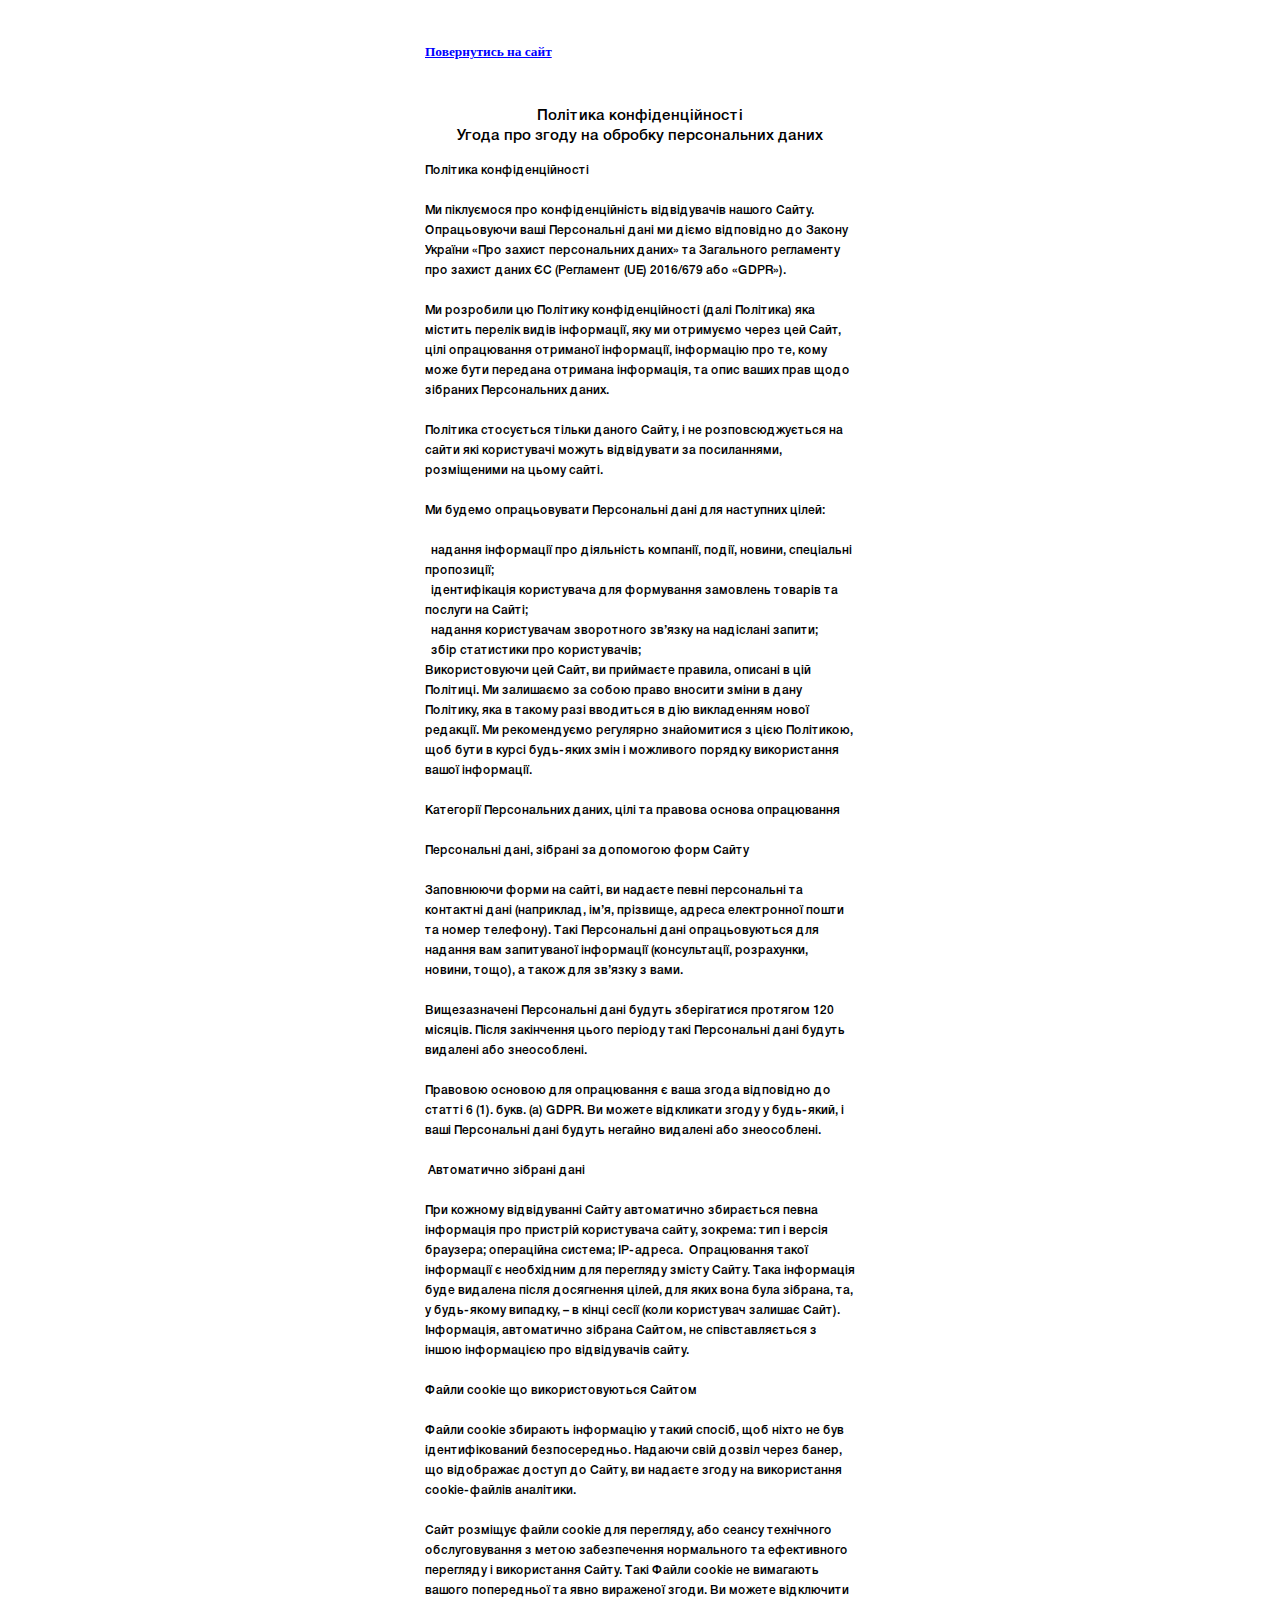
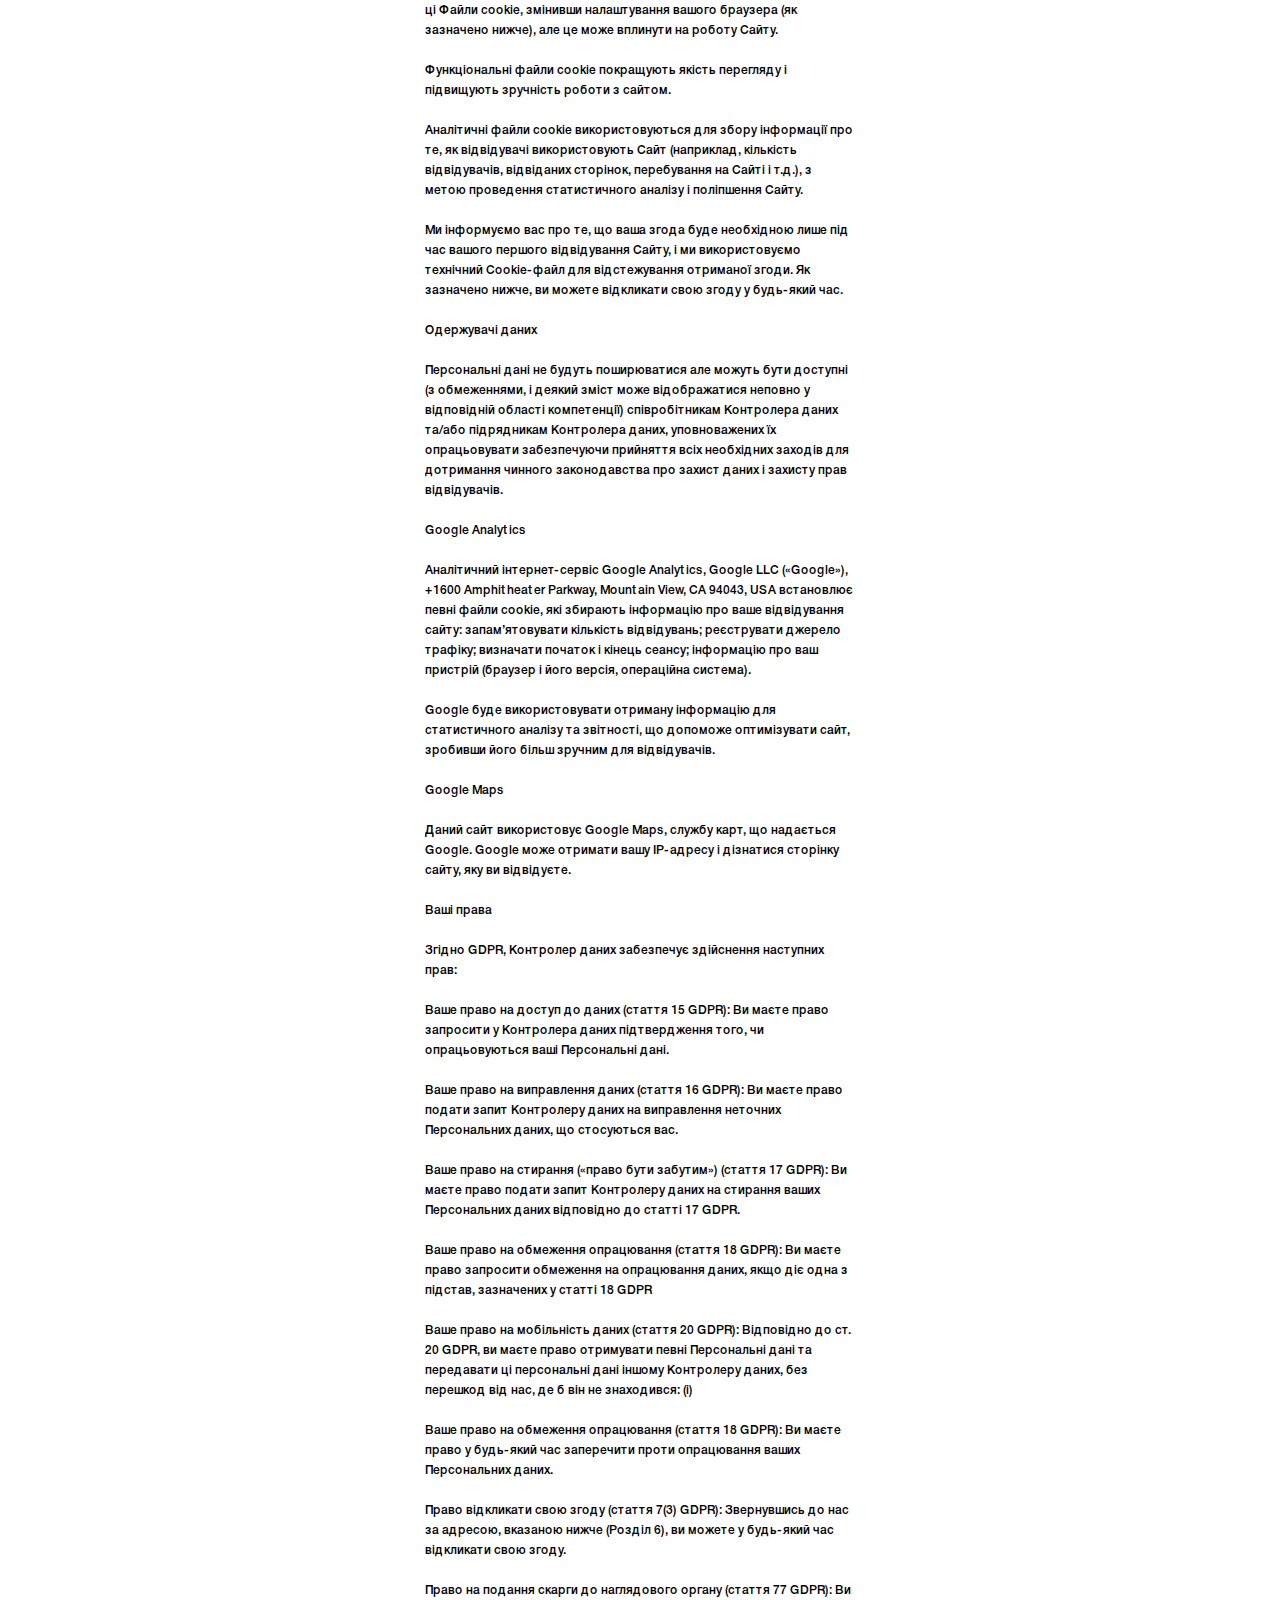
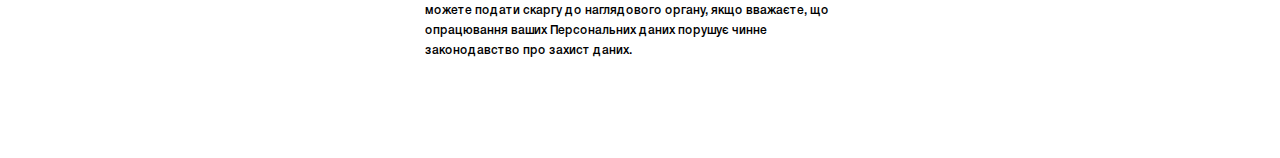
<file: PrivacyPolicy/index.html>
<!DOCTYPE html>
<html lang="en">
<head>
    <meta charset="UTF-8">
    <meta name="viewport" content="width=device-width, initial-scale=1.0">
    <title>Політика конфіденційності</title>
    <link rel="stylesheet" href="css/style.css">
    <link rel="stylesheet" href="css/fonts.css">
</head>
<body>
    <section class="selection">
    <div class="div">
     <p> <a href="../index.html">Повернутись на сайт</a>
     </p>
    </div>
    <p class="top">
        Політика конфіденційності<br>Угода про згоду на обробку персональних даних
    </p>
    <pre class="main">
Політика конфіденційності

Ми піклуємося про конфіденційність відвідувачів нашого Сайту. Опрацьовуючи ваші Персональні дані ми діємо відповідно до Закону України «Про захист персональних даних» та Загального регламенту про захист даних ЄС (Регламент (UE) 2016/679 або «GDPR»). 

Ми розробили цю Політику конфіденційності (далі Політика) яка містить перелік видів інформації, яку ми отримуємо через цей Сайт, цілі опрацювання отриманої інформації, інформацію про те, кому може бути передана отримана інформація, та опис ваших прав щодо зібраних Персональних даних.

Політика стосується тільки даного Сайту, і не розповсюджується на сайти які користувачі можуть відвідувати за посиланнями, розміщеними на цьому сайті.

Ми будемо опрацьовувати Персональні дані для наступних цілей:

  надання інформації про діяльність компанії, події, новини, спеціальні пропозиції;
  ідентифікація користувача для формування замовлень товарів та послуги на Сайті;
  надання користувачам зворотного зв’язку на надіслані запити;
  збір статистики про користувачів;
Використовуючи цей Сайт, ви приймаєте правила, описані в цій Політиці. Ми залишаємо за собою право вносити зміни в дану Політику, яка в такому разі вводиться в дію викладенням нової редакції. Ми рекомендуємо регулярно знайомитися з цією Політикою, щоб бути в курсі будь-яких змін і можливого порядку використання вашої інформації.

Категорії Персональних даних, цілі та правова основа опрацювання

Персональні дані, зібрані за допомогою форм Сайту 

Заповнюючи форми на сайті, ви надаєте певні персональні та контактні дані (наприклад, ім’я, прізвище, адреса електронної пошти та номер телефону). Такі Персональні дані опрацьовуються для надання вам запитуваної інформації (консультації, розрахунки, новини, тощо), а також для зв’язку з вами. 

Вищезазначені Персональні дані будуть зберігатися протягом 120 місяців. Після закінчення цього періоду такі Персональні дані будуть видалені або знеособлені. 

Правовою основою для опрацювання є ваша згода відповідно до статті 6 (1). букв. (a) GDPR. Ви можете відкликати згоду у будь-який, і ваші Персональні дані будуть негайно видалені або знеособлені. 

 Автоматично зібрані дані 

При кожному відвідуванні Сайту автоматично збирається певна інформація про пристрій користувача сайту, зокрема: тип і версія браузера; операційна система; IP-адреса.  Опрацювання такої інформації є необхідним для перегляду змісту Сайту. Така інформація буде видалена після досягнення цілей, для яких вона була зібрана, та, у будь-якому випадку, – в кінці сесії (коли користувач залишає Сайт).  Інформація, автоматично зібрана Сайтом, не співставляється з іншою інформацією про відвідувачів сайту.  

Файли cookie що використовуються Сайтом

Файли cookie збирають інформацію у такий спосіб, щоб ніхто не був ідентифікований безпосередньо. Надаючи свій дозвіл через банер, що відображає доступ до Сайту, ви надаєте згоду на використання cookie-файлів аналітики.

Сайт розміщує файли cookie для перегляду, або сеансу технічного обслуговування з метою забезпечення нормального та ефективного перегляду і використання Сайту. Такі Файли cookie не вимагають вашого попередньої та явно вираженої згоди. Ви можете відключити ці Файли cookie, змінивши налаштування вашого браузера (як зазначено нижче), але це може вплинути на роботу Сайту. 

Функціональні файли cookie покращують якість перегляду і підвищують зручність роботи з сайтом.

Аналітичні файли cookie використовуються для збору інформації про те, як відвідувачі використовують Сайт (наприклад, кількість відвідувачів, відвіданих сторінок, перебування на Сайті і т.д.), з метою проведення статистичного аналізу і поліпшення Сайту.

Ми інформуємо вас про те, що ваша згода буде необхідною лише під час вашого першого відвідування Сайту, і ми використовуємо технічний Cookie-файл для відстежування отриманої згоди. Як зазначено нижче, ви можете відкликати свою згоду у будь-який час. 

Одержувачі даних

Персональні дані не будуть поширюватися але можуть бути доступні (з обмеженнями, і деякий зміст може відображатися неповно у відповідній області компетенції) співробітникам Контролера даних та/або підрядникам Контролера даних, уповноважених їх опрацьовувати забезпечуючи прийняття всіх необхідних заходів для дотримання чинного законодавства про захист даних і захисту прав відвідувачів.

Google Analytics 

Аналітичний інтернет-сервіс Google Analytics, Google LLC («Google»), +1600 Amphitheater Parkway, Mountain View, CA 94043, USA встановлює певні файли cookie, які збирають інформацію про ваше відвідування сайту: запам’ятовувати кількість відвідувань; реєструвати джерело трафіку; визначати початок і кінець сеансу; інформацію про ваш пристрій (браузер і його версія, операційна система).

Google буде використовувати отриману інформацію для статистичного аналізу та звітності, що допоможе оптимізувати сайт, зробивши його більш зручним для відвідувачів. 

Google Maps 

Даний сайт використовує Google Maps, службу карт, що надається Google. Google може отримати вашу IP-адресу і дізнатися сторінку сайту, яку ви відвідуєте. 

Ваші права 

Згідно GDPR, Контролер даних забезпечує здійснення наступних прав: 

Ваше право на доступ до даних (стаття 15 GDPR): Ви маєте право запросити у Контролера даних підтвердження того, чи опрацьовуються ваші Персональні дані.

Ваше право на виправлення даних (стаття 16 GDPR): Ви маєте право подати запит Контролеру даних на виправлення неточних Персональних даних, що стосуються вас. 

Ваше право на стирання («право бути забутим») (стаття 17 GDPR): Ви маєте право подати запит Контролеру даних на стирання ваших Персональних даних відповідно до статті 17 GDPR. 

Ваше право на обмеження опрацювання (стаття 18 GDPR): Ви маєте право запросити обмеження на опрацювання даних, якщо діє одна з підстав, зазначених у статті 18 GDPR 

Ваше право на мобільність даних (стаття 20 GDPR): Відповідно до ст. 20 GDPR, ви маєте право отримувати певні Персональні дані та передавати ці персональні дані іншому Контролеру даних, без перешкод від нас, де б він не знаходився: (i) 

Ваше право на обмеження опрацювання (стаття 18 GDPR): Ви маєте право у будь-який час заперечити проти опрацювання ваших Персональних даних.

Право відкликати свою згоду (стаття 7(3) GDPR): Звернувшись до нас за адресою, вказаною нижче (Розділ 6), ви можете у будь-який час відкликати свою згоду. 

Право на подання скарги до наглядового органу (стаття 77 GDPR): Ви можете подати скаргу до наглядового органу, якщо вважаєте, що опрацювання ваших Персональних даних порушує чинне законодавство про захист даних.
    </pre>
</section>
</body>
</html>
</file>
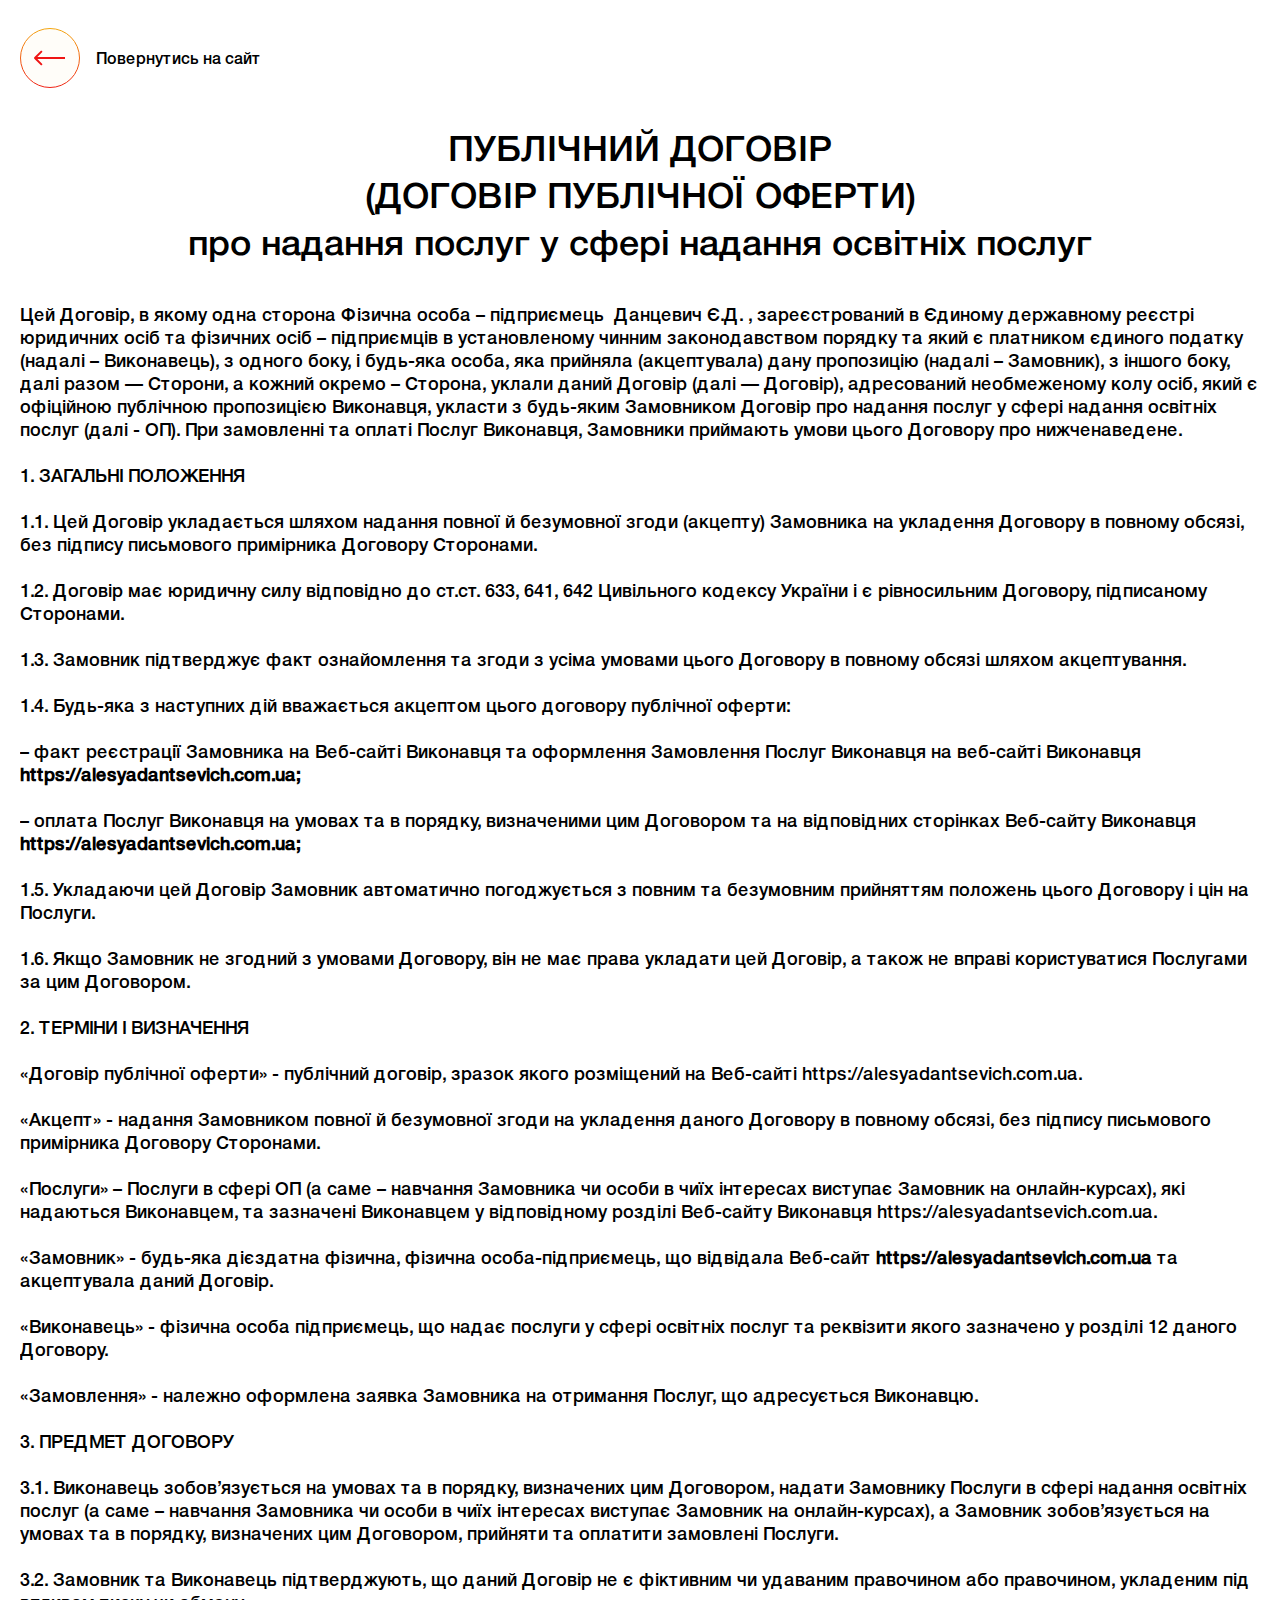
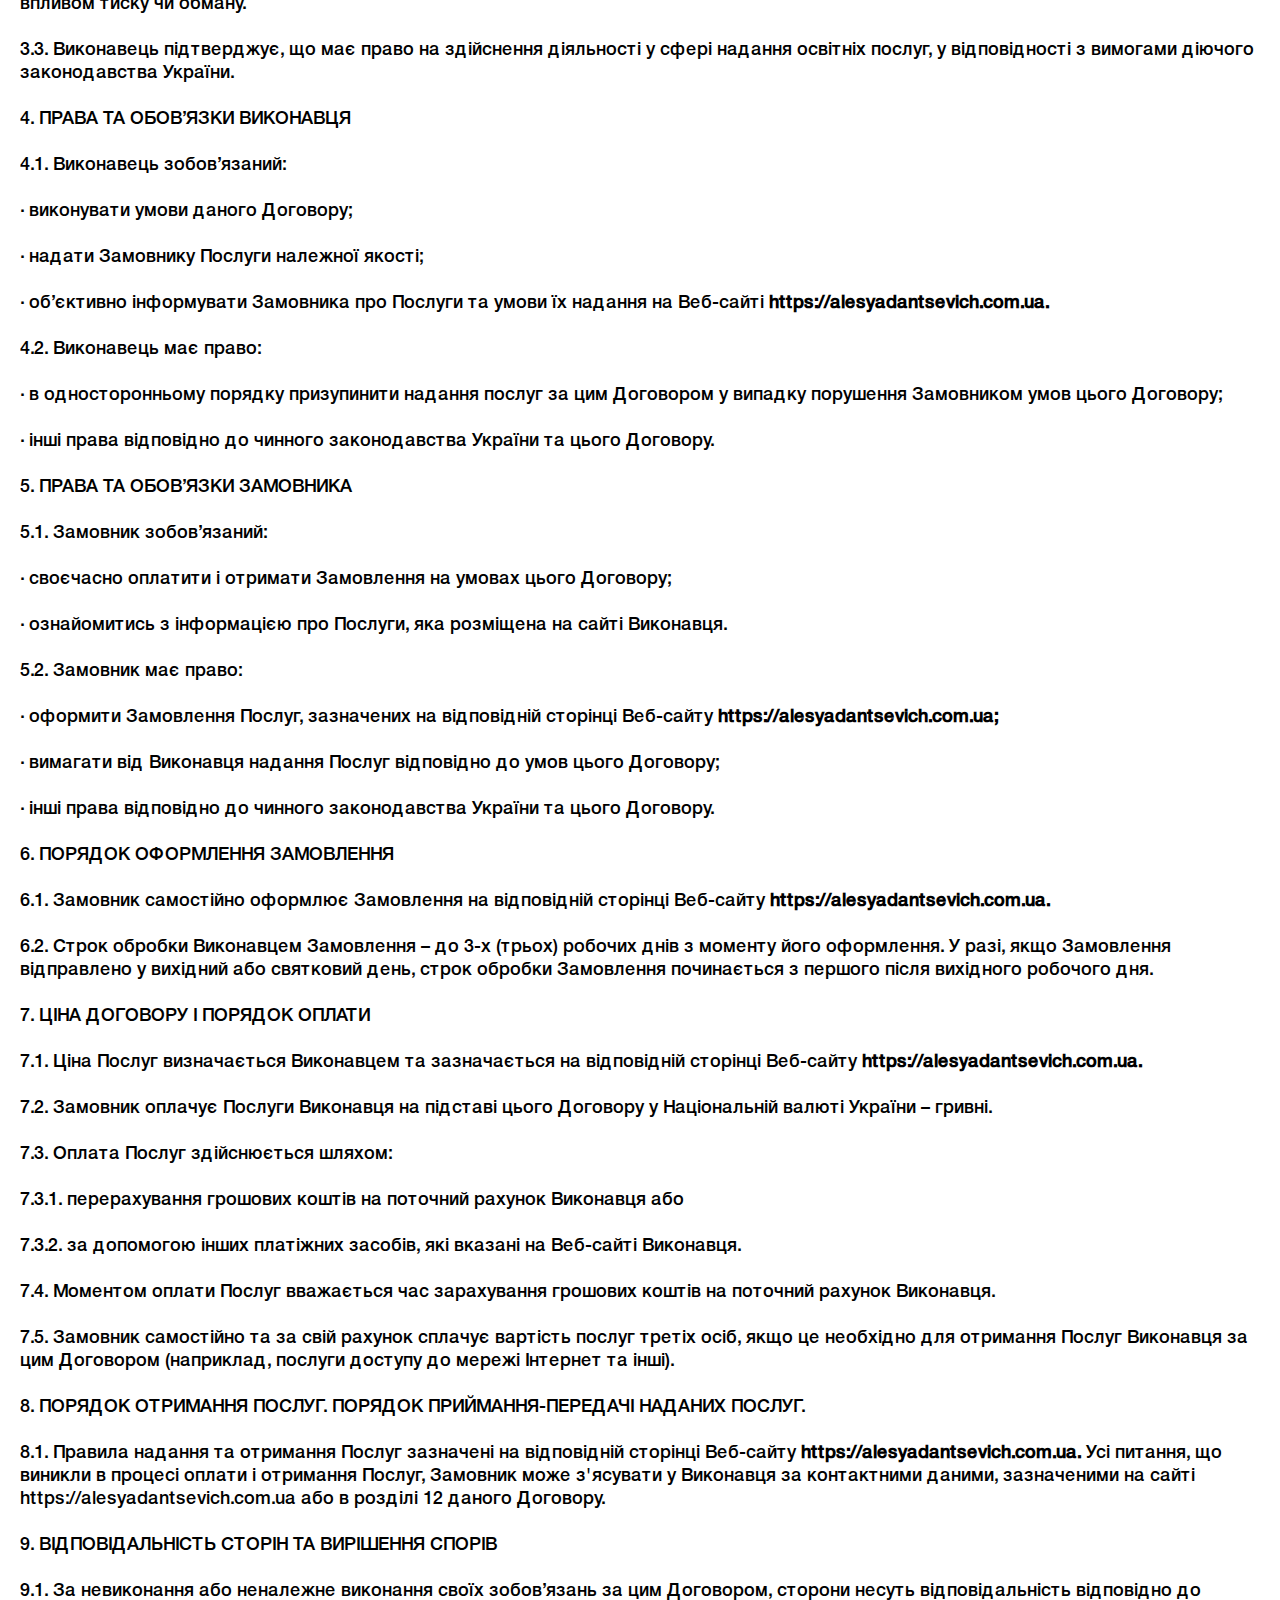
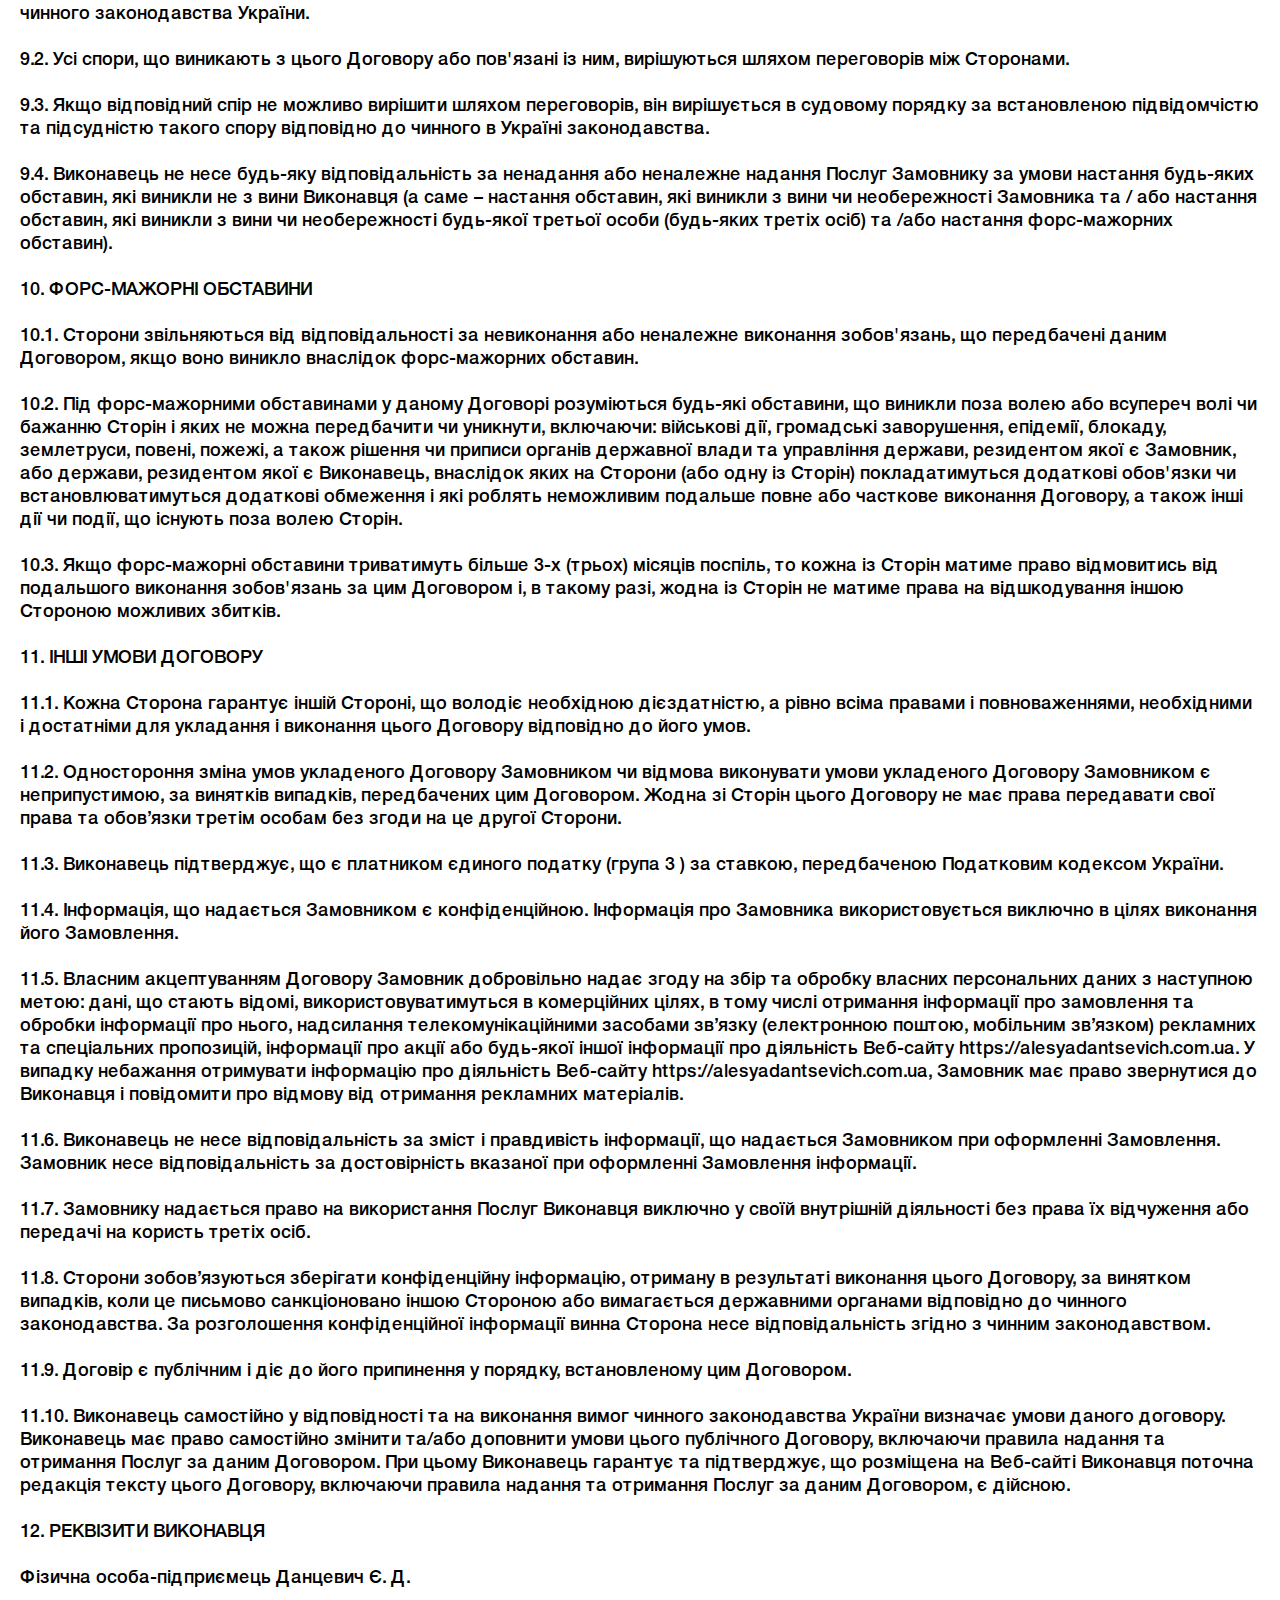
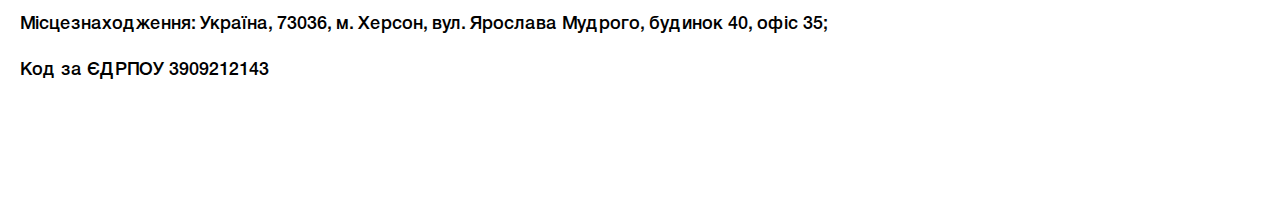
<file: PublicContract/index.html>
<!DOCTYPE html>
<html lang="en">
<head>
    <meta charset="UTF-8">
    <meta name="viewport" content="width=device-width, initial-scale=1.0">
    <title>Договір публічної оферти</title>
    <link rel="stylesheet" href="css/style.css">
    <link rel="stylesheet" href="css/fonts.css">
</head>
<body>
    <section class="selection">
    <div class="div">
       <a href="../index.html"> <img class="img" src="./images/btn_up.svg" alt="img"></a>
     <p> Повернутись на сайт
     </p>
    </div>
    <p class="top">
    ПУБЛІЧНИЙ ДОГОВІР<br> (ДОГОВІР ПУБЛІЧНОЇ ОФЕРТИ)<br> про надання послуг у сфері надання освітніх послуг
    </p>
    <pre class="main">
Цей Договір, в якому одна сторона Фізична особа – підприємець  Данцевич Є.Д. , зареєстрований в Єдиному державному реєстрі юридичних осіб та фізичних осіб – підприємців в установленому чинним законодавством порядку та який є платником єдиного податку (надалі – Виконавець), з одного боку, і будь-яка особа, яка прийняла (акцептувала) дану пропозицію (надалі – Замовник), з іншого боку, далі разом — Сторони, а кожний окремо – Сторона, уклали даний Договір (далі — Договір), адресований необмеженому колу осіб, який є офіційною публічною пропозицією Виконавця, укласти з будь-яким Замовником Договір про надання послуг у сфері надання освітніх послуг (далі - ОП). При замовленні та оплаті Послуг Виконавця, Замовники приймають умови цього Договору про нижченаведене.

1. ЗАГАЛЬНІ ПОЛОЖЕННЯ

1.1. Цей Договір укладається шляхом надання повної й безумовної згоди (акцепту) Замовника на укладення Договору в повному обсязі, без підпису письмового примірника Договору Сторонами.

1.2. Договір має юридичну силу відповідно до ст.ст. 633, 641, 642 Цивільного кодексу України і є рівносильним Договору, підписаному Сторонами.

1.3. Замовник підтверджує факт ознайомлення та згоди з усіма умовами цього Договору в повному обсязі шляхом акцептування.

1.4. Будь-яка з наступних дій вважається акцептом цього договору публічної оферти:

– факт реєстрації Замовника на Веб-сайті Виконавця та оформлення Замовлення Послуг Виконавця на веб-сайті Виконавця<b> https://alesyadantsevich.com.ua;</b>

– оплата Послуг Виконавця на умовах та в порядку, визначеними цим Договором та на відповідних сторінках Веб-сайту Виконавця <b>https://alesyadantsevich.com.ua;</b>

1.5. Укладаючи цей Договір Замовник автоматично погоджується з повним та безумовним прийняттям положень цього Договору і цін на Послуги.

1.6. Якщо Замовник не згодний з умовами Договору, він не має права укладати цей Договір, а також не вправі користуватися Послугами за цим Договором.

2. ТЕРМІНИ І ВИЗНАЧЕННЯ

«Договір публічної оферти» - публічний договір, зразок якого розміщений на Веб-сайті https://alesyadantsevich.com.ua.

«Акцепт» - надання Замовником повної й безумовної згоди на укладення даного Договору в повному обсязі, без підпису письмового примірника Договору Сторонами.

«Послуги» – Послуги в сфері ОП (а саме – навчання Замовника чи особи в чиїх інтересах виступає Замовник на онлайн-курсах), які надаються Виконавцем, та зазначені Виконавцем у відповідному розділі Веб-сайту Виконавця https://alesyadantsevich.com.ua.

«Замовник» - будь-яка дієздатна фізична, фізична особа-підприємець, що відвідала Веб-сайт <b>https://alesyadantsevich.com.ua</b> та акцептувала даний Договір.

«Виконавець» - фізична особа підприємець, що надає послуги у сфері освітніх послуг та реквізити якого зазначено у розділі 12 даного Договору.

«Замовлення» - належно оформлена заявка Замовника на отримання Послуг, що адресується Виконавцю.

3. ПРЕДМЕТ ДОГОВОРУ

3.1. Виконавець зобов’язується на умовах та в порядку, визначених цим Договором, надати Замовнику Послуги в сфері надання освітніх послуг (а саме – навчання Замовника чи особи в чиїх інтересах виступає Замовник на онлайн-курсах), а Замовник зобов’язується на умовах та в порядку, визначених цим Договором, прийняти та оплатити замовлені Послуги.

3.2. Замовник та Виконавець підтверджують, що даний Договір не є фіктивним чи удаваним правочином або правочином, укладеним під впливом тиску чи обману.

3.3. Виконавець підтверджує, що має право на здійснення діяльності у сфері надання освітніх послуг, у відповідності з вимогами діючого законодавства України.

4. ПРАВА ТА ОБОВ’ЯЗКИ ВИКОНАВЦЯ

4.1. Виконавець зобов’язаний:

· виконувати умови даного Договору;

· надати Замовнику Послуги належної якості;

· об’єктивно інформувати Замовника про Послуги та умови їх надання на Веб-сайті <b>https://alesyadantsevich.com.ua.</b>

4.2. Виконавець має право:

· в односторонньому порядку призупинити надання послуг за цим Договором у випадку порушення Замовником умов цього Договору;

· інші права відповідно до чинного законодавства України та цього Договору.

5. ПРАВА ТА ОБОВ’ЯЗКИ ЗАМОВНИКА

5.1. Замовник зобов’язаний:

· своєчасно оплатити і отримати Замовлення на умовах цього Договору;

· ознайомитись з інформацією про Послуги, яка розміщена на сайті Виконавця.

5.2. Замовник має право:

· оформити Замовлення Послуг, зазначених на відповідній сторінці Веб-сайту <b>https://alesyadantsevich.com.ua;</b>

· вимагати від Виконавця надання Послуг відповідно до умов цього Договору;

· інші права відповідно до чинного законодавства України та цього Договору.

6. ПОРЯДОК ОФОРМЛЕННЯ ЗАМОВЛЕННЯ

6.1. Замовник самостійно оформлює Замовлення на відповідній сторінці Веб-сайту <b>https://alesyadantsevich.com.ua.</b>

6.2. Строк обробки Виконавцем Замовлення – до 3-х (трьох) робочих днів з моменту його оформлення. У разі, якщо Замовлення відправлено у вихідний або святковий день, строк обробки Замовлення починається з першого після вихідного робочого дня.

7. ЦІНА ДОГОВОРУ І ПОРЯДОК ОПЛАТИ

7.1. Ціна Послуг визначається Виконавцем та зазначається на відповідній сторінці Веб-сайту <b>https://alesyadantsevich.com.ua.</b>

7.2. Замовник оплачує Послуги Виконавця на підставі цього Договору у Національній валюті України – гривні.

7.3. Оплата Послуг здійснюється шляхом:

7.3.1. перерахування грошових коштів на поточний рахунок Виконавця або

7.3.2. за допомогою інших платіжних засобів, які вказані на Веб-сайті Виконавця.

7.4. Моментом оплати Послуг вважається час зарахування грошових коштів на поточний рахунок Виконавця.

7.5. Замовник самостійно та за свій рахунок сплачує вартість послуг третіх осіб, якщо це необхідно для отримання Послуг Виконавця за цим Договором (наприклад, послуги доступу до мережі Інтернет та інші).

8. ПОРЯДОК ОТРИМАННЯ ПОСЛУГ. ПОРЯДОК ПРИЙМАННЯ-ПЕРЕДАЧІ НАДАНИХ ПОСЛУГ.

8.1. Правила надання та отримання Послуг зазначені на відповідній сторінці Веб-сайту <b>https://alesyadantsevich.com.ua.</b> Усі питання, що виникли в процесі оплати і отримання Послуг, Замовник може з'ясувати у Виконавця за контактними даними, зазначеними на сайті https://alesyadantsevich.com.ua або в розділі 12 даного Договору.

9. ВІДПОВІДАЛЬНІСТЬ СТОРІН ТА ВИРІШЕННЯ СПОРІВ

9.1. За невиконання або неналежне виконання своїх зобов’язань за цим Договором, сторони несуть відповідальність відповідно до чинного законодавства України.

9.2. Усі спори, що виникають з цього Договору або пов'язані із ним, вирішуються шляхом переговорів між Сторонами.

9.3. Якщо відповідний спір не можливо вирішити шляхом переговорів, він вирішується в судовому порядку за встановленою підвідомчістю та підсудністю такого спору відповідно до чинного в Україні законодавства.

9.4. Виконавець не несе будь-яку відповідальність за ненадання або неналежне надання Послуг Замовнику за умови настання будь-яких обставин, які виникли не з вини Виконавця (а саме – настання обставин, які виникли з вини чи необережності Замовника та / або настання обставин, які виникли з вини чи необережності будь-якої третьої особи (будь-яких третіх осіб) та /або настання форс-мажорних обставин).

10. ФОРС-МАЖОРНІ ОБСТАВИНИ

10.1. Сторони звільняються від відповідальності за невиконання або неналежне виконання зобов'язань, що передбачені даним Договором, якщо воно виникло внаслідок форс-мажорних обставин.

10.2. Під форс-мажорними обставинами у даному Договорі розуміються будь-які обставини, що виникли поза волею або всупереч волі чи бажанню Сторін і яких не можна передбачити чи уникнути, включаючи: військові дії, громадські заворушення, епідемії, блокаду, землетруси, повені, пожежі, а також рішення чи приписи органів державної влади та управління держави, резидентом якої є Замовник, або держави, резидентом якої є Виконавець, внаслідок яких на Сторони (або одну із Сторін) покладатимуться додаткові обов'язки чи встановлюватимуться додаткові обмеження і які роблять неможливим подальше повне або часткове виконання Договору, а також інші дії чи події, що існують поза волею Сторін.

10.3. Якщо форс-мажорні обставини триватимуть більше 3-х (трьох) місяців поспіль, то кожна із Сторін матиме право відмовитись від подальшого виконання зобов'язань за цим Договором і, в такому разі, жодна із Сторін не матиме права на відшкодування іншою Стороною можливих збитків.

11. ІНШІ УМОВИ ДОГОВОРУ

11.1. Кожна Сторона гарантує іншій Стороні, що володіє необхідною дієздатністю, а рівно всіма правами і повноваженнями, необхідними і достатніми для укладання і виконання цього Договору відповідно до його умов.

11.2. Одностороння зміна умов укладеного Договору Замовником чи відмова виконувати умови укладеного Договору Замовником є неприпустимою, за винятків випадків, передбачених цим Договором. Жодна зі Сторін цього Договору не має права передавати свої права та обов’язки третім особам без згоди на це другої Сторони.

11.3. Виконавець підтверджує, що є платником єдиного податку (група 3 ) за ставкою, передбаченою Податковим кодексом України.

11.4. Інформація, що надається Замовником є конфіденційною. Інформація про Замовника використовується виключно в цілях виконання його Замовлення.

11.5. Власним акцептуванням Договору Замовник добровільно надає згоду на збір та обробку власних персональних даних з наступною метою: дані, що стають відомі, використовуватимуться в комерційних цілях, в тому числі отримання інформації про замовлення та обробки інформації про нього, надсилання телекомунікаційними засобами зв’язку (електронною поштою, мобільним зв’язком) рекламних та спеціальних пропозицій, інформації про акції або будь-якої іншої інформації про діяльність Веб-сайту https://alesyadantsevich.com.ua. У випадку небажання отримувати інформацію про діяльність Веб-сайту https://alesyadantsevich.com.ua, Замовник має право звернутися до Виконавця і повідомити про відмову від отримання рекламних матеріалів.

11.6. Виконавець не несе відповідальність за зміст і правдивість інформації, що надається Замовником при оформленні Замовлення. Замовник несе відповідальність за достовірність вказаної при оформленні Замовлення інформації.

11.7. Замовнику надається право на використання Послуг Виконавця виключно у своїй внутрішній діяльності без права їх відчуження або передачі на користь третіх осіб.

11.8. Сторони зобов’язуються зберігати конфіденційну інформацію, отриману в результаті виконання цього Договору, за винятком випадків, коли це письмово санкціоновано іншою Стороною або вимагається державними органами відповідно до чинного законодавства. За розголошення конфіденційної інформації винна Сторона несе відповідальність згідно з чинним законодавством.

11.9. Договір є публічним і діє до його припинення у порядку, встановленому цим Договором. 

11.10. Виконавець самостійно у відповідності та на виконання вимог чинного законодавства України визначає умови даного договору. Виконавець має право самостійно змінити та/або доповнити умови цього публічного Договору, включаючи правила надання та отримання Послуг за даним Договором. При цьому Виконавець гарантує та підтверджує, що розміщена на Веб-сайті Виконавця поточна редакція тексту цього Договору, включаючи правила надання та отримання Послуг за даним Договором, є дійсною.

12. РЕКВІЗИТИ ВИКОНАВЦЯ

Фізична особа-підприємець Данцевич Є. Д.

Місцезнаходження: Україна, 73036, м. Херсон, вул. Ярослава Мудрого, будинок 40, офіс 35;

Код за ЄДРПОУ 3909212143

    </pre>
</section>
</body>
</html>
</file>
<file: PrivacyPolicy/css/style.css>
body {
    padding: 0 0 37px 0;
    max-width: 470px;
    margin-inline: auto;
}
.selection {
    max-width: 470px;
    padding: 20px;
}
.container {
    max-width: 450px;
    padding: 0 30px;
}
.img {
}
 
.div {
    display: flex;
    justify-content: left;
    gap: 16px;
    align-items: center;
    margin-bottom: 30px;
    font-family: HelveticaNeueCyr;
}
.top {
    font-family: HelveticaNeueCyr;
    font-size: 15px;
    font-weight: 550;
    line-height: 20px;
    letter-spacing: 0em;
    text-align: center;

}
.main {
 
    font-family: HelveticaNeueCyr;
    font-size: 12px;
    font-weight: 400;
    line-height: 20px;
    letter-spacing: 0em;
    text-align: left;
    

    hyphens: auto;
    white-space: pre-wrap;
    overflow:auto;
    border: 0; 
}

a {
    text-decoration-line: inherit;
    color: blue;
    text-decoration-line: underline;
    font-weight: 600;
    font: 500;
    font-family: Montserrat;
    text-align: center;
    font-size:10pt;
}
</file>
<file: PrivacyPolicy/css/fonts.css>
@font-face {
	font-family: 'HelveticaNeueCyr';
	src: url('../fonts/HelveticaNeueCyr-Medium.eot'); /* IE 9 Compatibility Mode */
    src: url('../fonts/HelveticaNeueCyr-Medium.woff');
    font-weight: normal;
    font-style: normal;
}
</file>
<file: PublicContract/css/style.css>
body {
    padding: 0 0 37px 0;
    max-width: 1920px;
    margin-inline: auto;
}
.selection {
    max-width: 1720px;
    padding: 20px;
}
.container {
    max-width: 1720px;
    padding: 0 30px;
}
.img {
}
 
.div {
    display: flex;
    justify-content: left;
    gap: 16px;
    align-items: center;
    margin-bottom: 30px;
    font-family: HelveticaNeueCyr;
}
.top {
    font-family: HelveticaNeueCyr;
    font-size: 36px;
    font-weight: 550;
    line-height: 47px;
    letter-spacing: 0em;
    text-align: center;

}
.main {
 
font-family: HelveticaNeueCyr;
font-size: 18px;
font-weight: 400;
line-height: 23px;
letter-spacing: 0em;
text-align: left;

    hyphens: auto;
    white-space: pre-wrap;
    overflow:auto;
    border: 0; 
}
</file>
<file: PublicContract/css/fonts.css>
@font-face {
	font-family: 'HelveticaNeueCyr';
	src: url('../fonts/HelveticaNeueCyr-Medium.eot'); /* IE 9 Compatibility Mode */
    src: url('../fonts/HelveticaNeueCyr-Medium.woff');
    font-weight: normal;
    font-style: normal;
}
</file>
